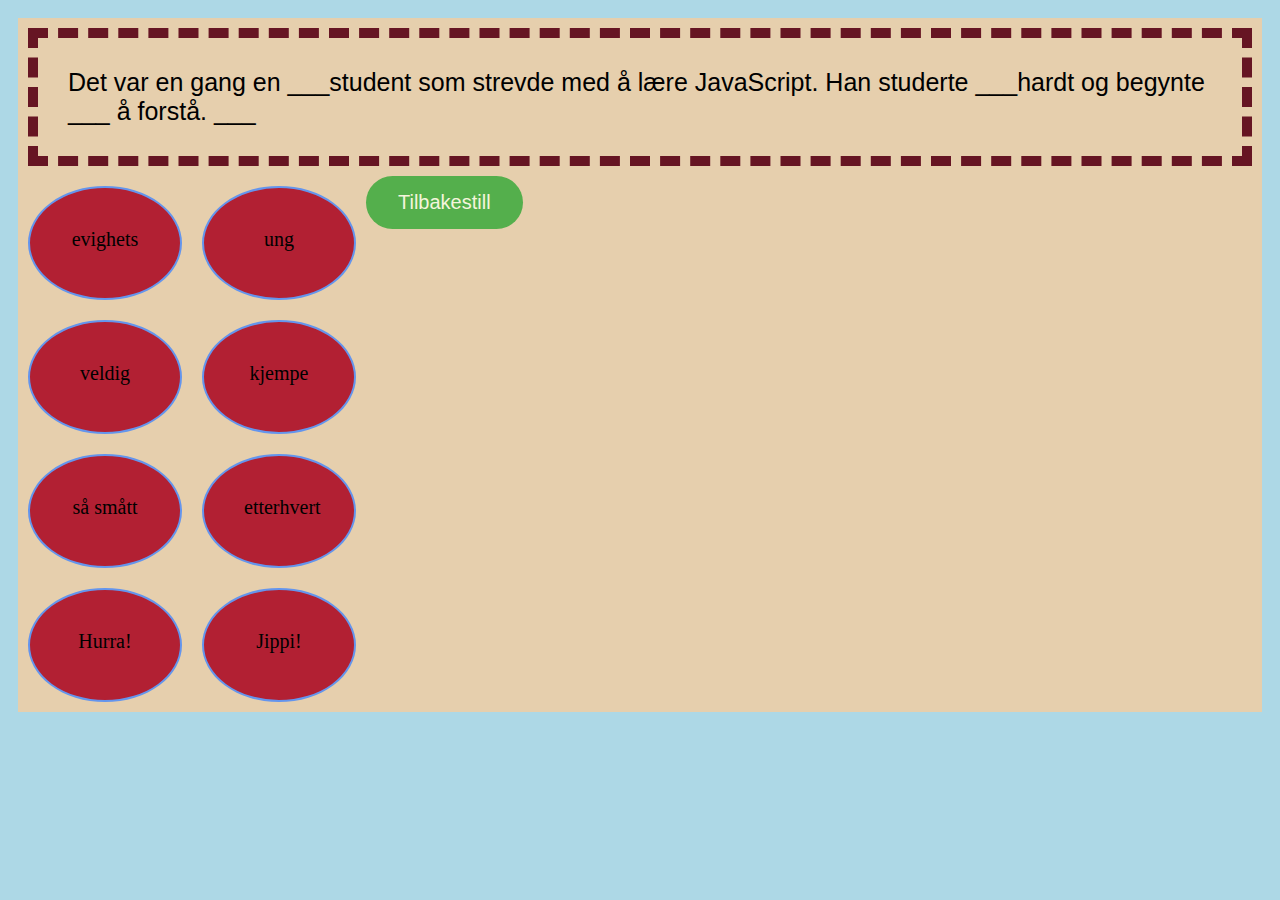
<file: Index.html>
<!DOCTYPE html>
<html lang="en">
<head>
    <meta charset="UTF-8">
    <title>Adjektivhistorie</title>
    <link rel="icon" type="image/x-icon" href="favicon.png">
    <style>
       
         html { background-color: lightblue;}

        div{
            float: left;
            margin: 10px;
            background-color: rgb(230, 207, 173);
            
        }

        .storyBox{
            border: 10px dashed rgb(102, 21, 35);
            padding: 30px;
            font-size: 25px;
            font-family:Verdana, Geneva, Tahoma, sans-serif;
            width: auto;
        }

        .startRow{
            clear:left;
        }

        .choiceBoxes{
            font-size: 20px;
            background-color:  rgb(178, 32, 51) ;
            border: 2px solid cornflowerblue;
            border-radius: 50%;
            padding: 40px;
            width: 70px;
            height: 30px;
            text-align:center;
        }

        .button {
            background-color: #54af4c; /*Green*/
            border: none;
            color: beige;
            padding: 15px 32px;
            border-radius: 78px;
            text-align: center;
            text-decoration: none;
            display: inline-block;
            font-size: 20px;
     }
    
    </style>
</head>
<body>

<div id="app"></div>
    


<script>

    //model

    //const tekst = buildStory - nope, don't need this
    let førsteOrd = "___";
    let andreOrd = "___";
    let thirdWord = "___";
    let fourthWord = "___";

    //view

    view()
    function view(){
        document.getElementById('app').innerHTML = /*HTML*/ `<div class="storyBox">Det var en gang en
            ${førsteOrd}student som strevde med å lære JavaScript. Han studerte ${andreOrd}hardt
            og begynte ${thirdWord} å forstå. ${fourthWord}</div>
<div class="startRow choiceBoxes"  onclick="velgFørsteord(this)">evighets</div> 
<div class="choiceBoxes"  onclick="velgFørsteord(this)">ung </div>

<div class="startRow choiceBoxes"  onclick="velgAndreord(this)">veldig </div> 
<div class="choiceBoxes"  onclick="velgAndreord(this)">kjempe</div>

<div class="startRow choiceBoxes"  onclick="velgTredjeord(this)">så smått</div> 
<div class="choiceBoxes"  onclick="velgTredjeord(this)">etterhvert</div>

<div class="startRow choiceBoxes"  onclick="velgFjerdeord(this)">Hurra!</div> 
<div class="choiceBoxes"  onclick="velgFjerdeord(this)">Jippi!</div>

<button class="button" onclick="location.reload()">Tilbakestill</button>
    `}

 

    //controller

   // function buildStory(){ --no, no need in MVC!!!!
   //     tekst.innerHTML = /*HTML*/ `
    //    Once, there was a ${firstWord} ${secondWord} that ${thirdWord} in the ${fourthWord} -
       // and great things happened. The End.
      //  `;

        // output.innerHTML = ' Once, there was a ' + firstWord + ' ' + secondWord + 
        //                    ' that ' + thirdWord + ' in the '+ fourthWord
        //                   +' - and great things happened. The End.';

    //}
    
    function velgFørsteord(valg){
        førsteOrd = valg.innerHTML;
        view(); 
    }    

    function velgAndreord(valg){
        andreOrd = valg.innerHTML;
        view(); 
    }

    function velgTredjeord(valg){
        thirdWord = valg.innerHTML;
        view(); 
    }

    function velgFjerdeord(valg){
        fourthWord = valg.innerHTML;
        view(); 
    }

    </script>
</body>
</html>
</file>
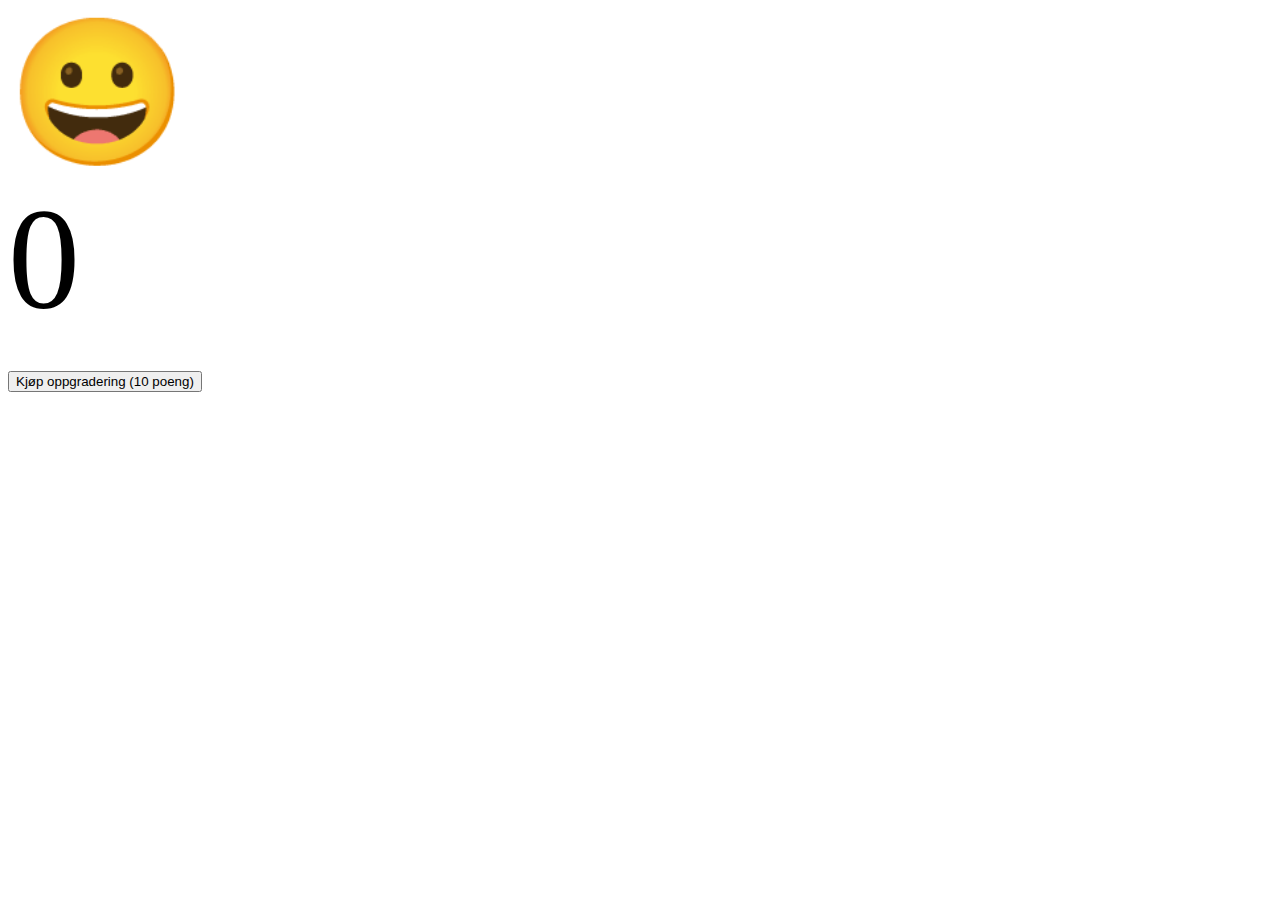
<file: Clicker game.html>
<!DOCTYPE html>
<html lang="en">

<head>
    <meta charset="utf-8" />
    <title></title>
    <style>
        div {
            font-size: 300%;
            user-select: none;
        }
    </style>
</head>

<body>
    <div id="app"></div>

    <script>
        // model
        var points = 0;
        var pointsPerClick = 1;
        var smileyIndex = 0;

        // controller
        function doClick() {
            points += pointsPerClick;
            smileyIndex = 1 - smileyIndex;
            updateView();
        }

        function buyUpgrade() {
            if (points < 10) return;
            points -= 10;
            pointsPerClick++;
            updateView();
        }


        // view
        updateView();
        function updateView() {
            var smiley = smileyIndex == 0 ? '😀' : '😁';
            document.getElementById('app').innerHTML = `
                <div id="image" onclick="doClick()">${smiley}</div>
                <div id="pointsInfo">${points}</div>
                <button onclick="buyUpgrade()">Kjøp oppgradering (10 poeng)</button>
            `;
        }

//Oppgaver: Lag en liten "jukseknapp" som både tidobler poengene dine og antall poeng
//per klikk. Endre updateView til å vise teksten "Du har jukset" hvis, og bare hvis, brukeren
//har jukset. (Hint: du trenger en ny variabel i modellen for å huske om brukeren har jukset eller ikke.)
    </script>
</body>

</html>
</file>
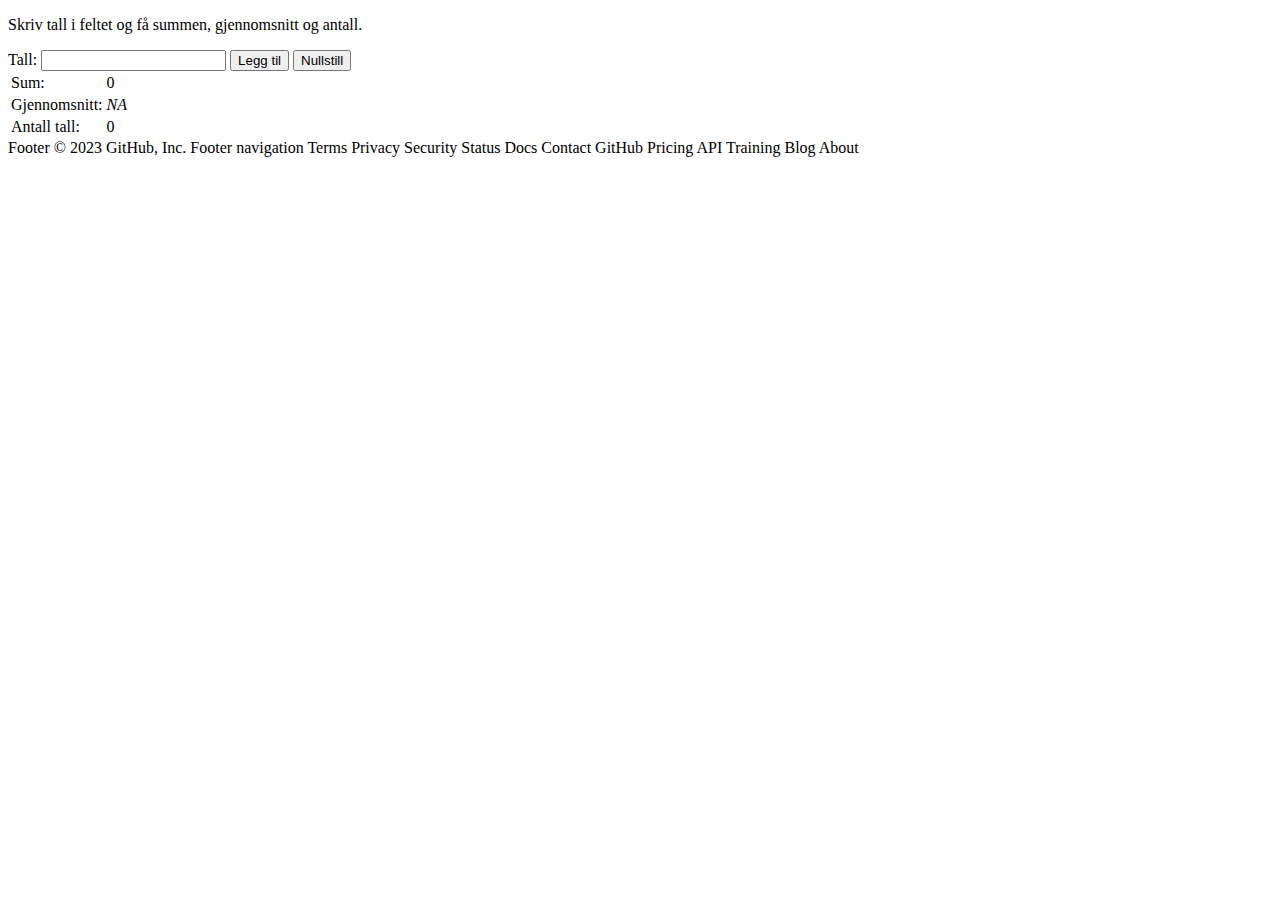
<file: Enkel statistikk LØSNING.html>
<!DOCTYPE html>

<html lang="en" xmlns="http://www.w3.org/1999/xhtml">
<head>
    <meta charset="utf-8" />
    <title></title>
</head>
<body>
    <div id="content"></div>
    <script>
        // model
        var sum = 0;
        var count = 0;
        var inputValue = '';

        // view
        show();
        function show() {
            document.getElementById('content').innerHTML = `
                <p>Skriv tall i feltet og få summen, gjennomsnitt og antall.</p>
                Tall: <input type="number" value="${inputValue}" oninput="inputValue = this.value">
                <button onclick="add()">Legg til</button>
                <button onclick="reset()">Nullstill</button>
                <table>
                    <tr><td>Sum:</td><td>${sum}</td></tr>
                    <tr><td>Gjennomsnitt:</td><td>${count == 0 ? '<i>NA</i>' : sum / count}</td></tr>
                    <tr><td>Antall tall:</td><td>${count}</td></tr>
                </table>
                `;
        }

        // controller
        function add() {
            let value = parseInt(inputValue);
            sum += value;
            count++;
            inputValue = '';
            show();
        }

        function reset() {
            sum = 0;
            count = 0;
            inputValue = '';
            show();
        }

    </script>
</body>
</html>
Footer
© 2023 GitHub, Inc.
Footer navigation
Terms
Privacy
Security
Status
Docs
Contact GitHub
Pricing
API
Training
Blog
About
</file>
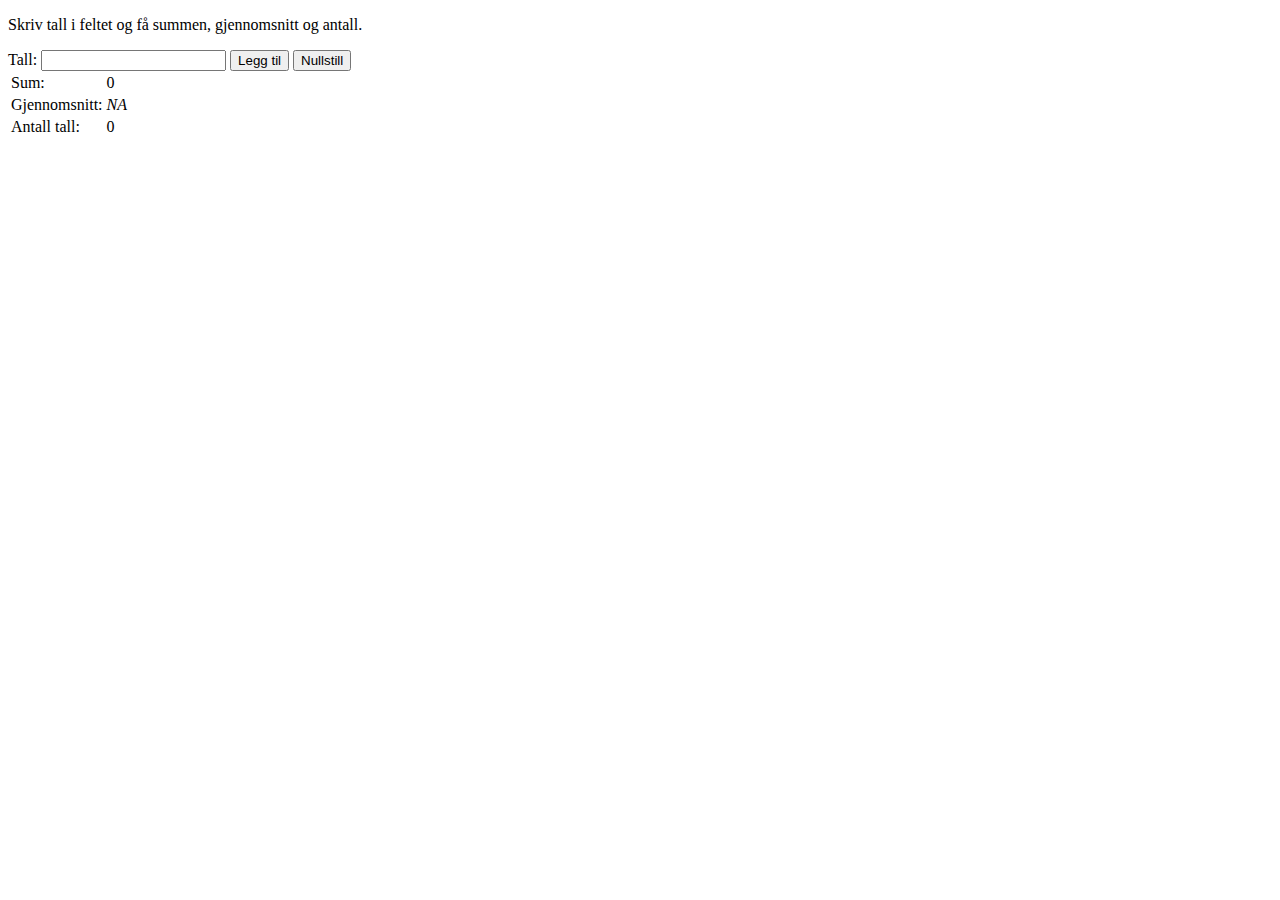
<file: Enkel statistikk.html>
<!DOCTYPE html>

<html lang="en" xmlns="http://www.w3.org/1999/xhtml">
<head>
    <meta charset="utf-8" />
    <title></title>
</head>
<body>
    <div id="content"></div>
    <script>
        // model
        var sum = 0;
        var count = 0;
        var inputValue = '';

        // view
        show();
        function show() {
            document.getElementById('content').innerHTML = /*HTML*/ `
                <p>Skriv tall i feltet og få summen, gjennomsnitt og antall.</p>
                Tall: <input type="number" value="${inputValue}" oninput="inputValue = this.valueAsNumber">
                <button onclick="add()">Legg til</button>
                <button onclick="reset()">Nullstill</button>
                <table>
                    <tr><td>Sum:</td><td>${sum}</td></tr>
                    <tr><td>Gjennomsnitt:</td><td>${count == 0 ? '<i>NA</i>' : sum / count}</td></tr>
                    <tr><td>Antall tall:</td><td>${count}</td></tr>
                </table>
                `;
        }

        // controller
        function add() {
            sum += +inputValue //The easiest way to produce a number from a string is to prepend it with +, but the "this.valueAsNumber" takes care of it as well
            count ++
            show();
        }


        function reset() {
            sum = '';
            count = '';
            inputValue = '';
            show();
        }

    </script>
</body>
</html>
</file>
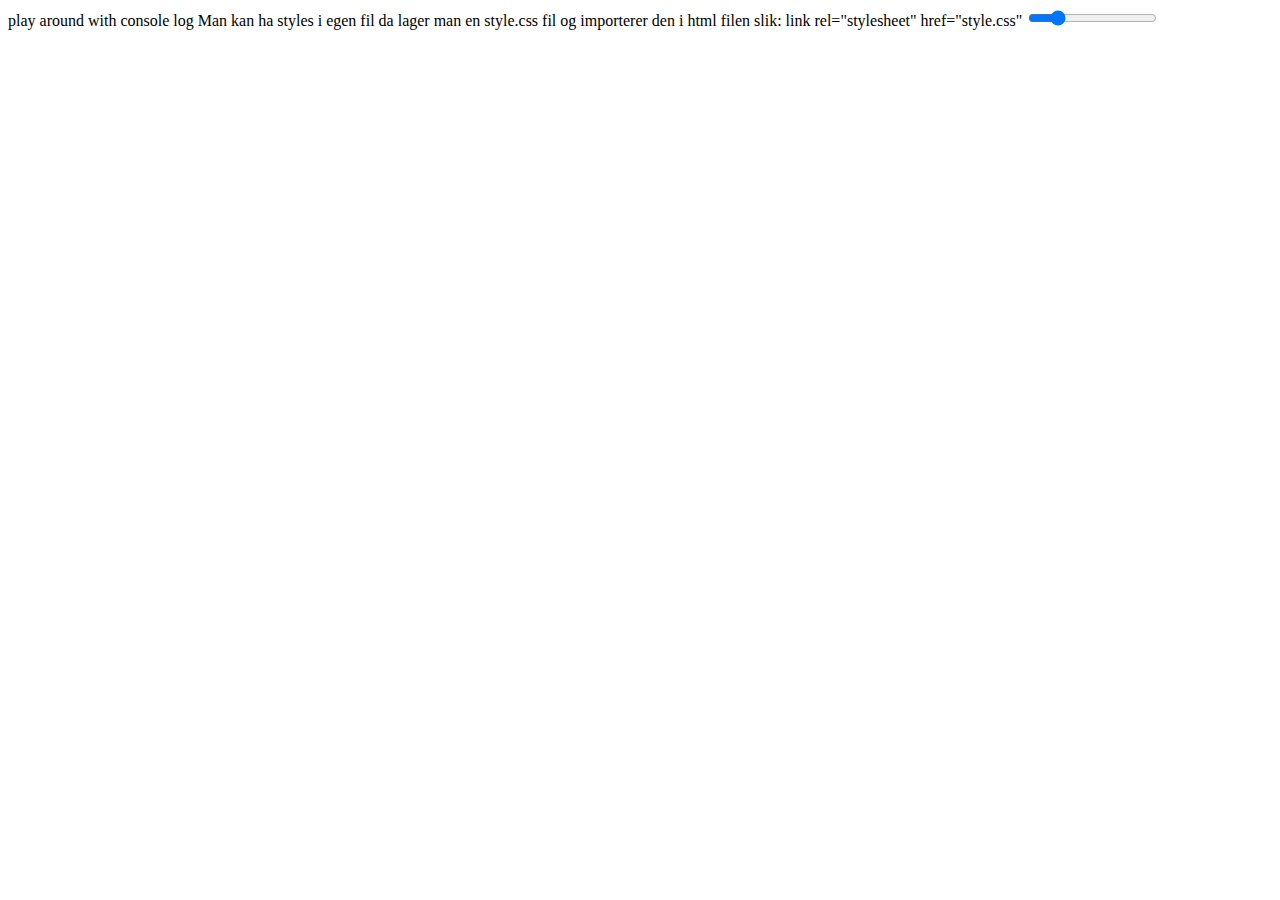
<file: Experimentswithconsolelog.html>
<!DOCTYPE html>
<html lang="en">
<head>
    <meta charset="UTF-8">
    <meta http-equiv="X-UA-Compatible" content="IE=edge">
    <meta name="viewport" content="width=device-width, initial-scale=1.0">
    <title>Document</title>
</head>
<body>
play around with console log
Man kan ha styles i egen fil da lager man en style.css fil og importerer den i html filen slik:
link rel="stylesheet" href="style.css"


<input
    id="ageInput"
    type="range"
    min="1"
    max="100"
    step="1"
    value="20"/>

<script>
// try out string operators!!!!
// https://www.youtube.com/watch?v=uli67N4Z03Y
var age = 44;
var info = "My name is Eivind and I am " + age + " years old " + 9 + "wordswordswords";
console.log(info)

function testExample(a) {

    var greeting = "Hi! My name is " + a;
    return greeting
}
console.log(testExample)

console.log(testExample('alternative name'))

var name = "EivindB"
</script>

</body>

</html>
</file>
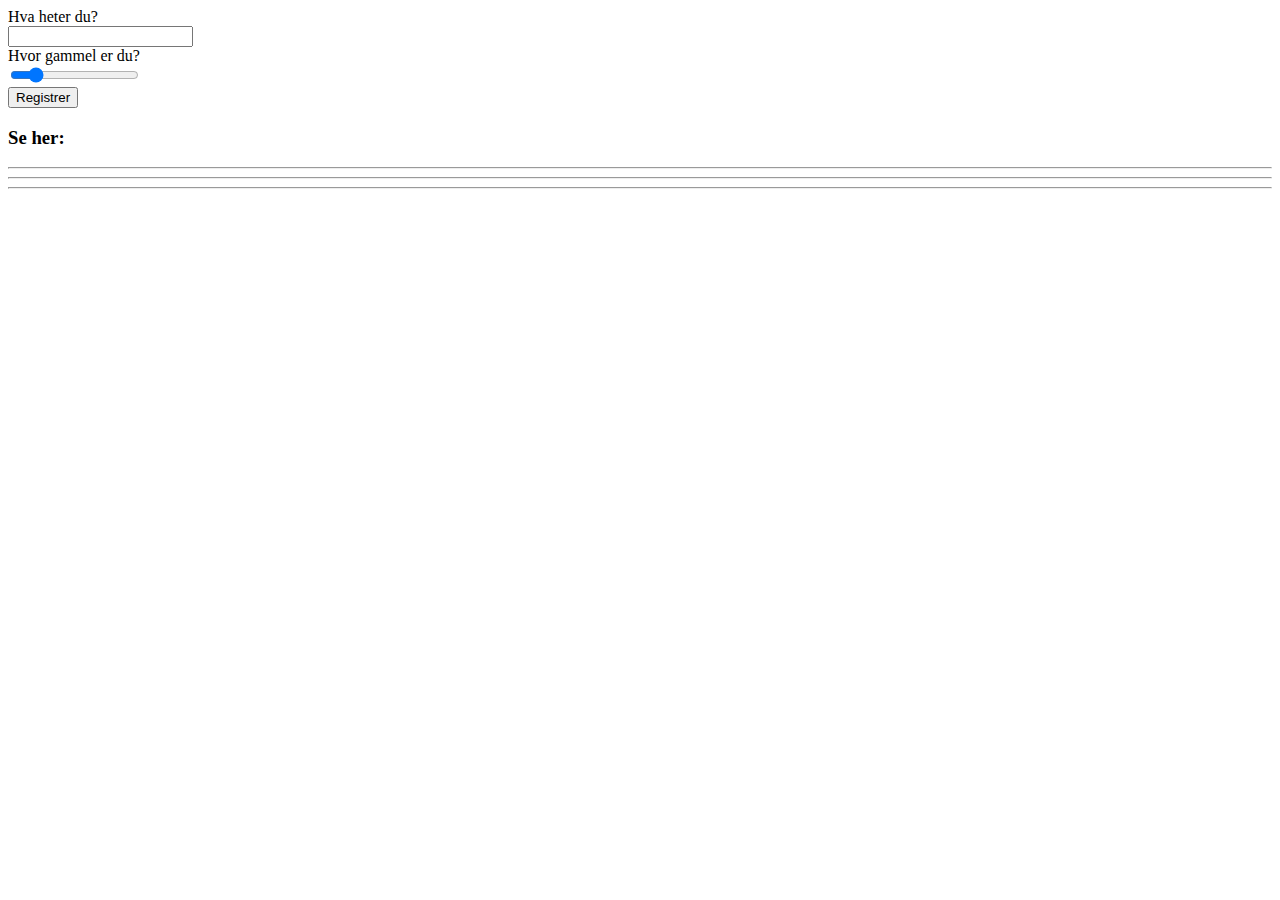
<file: HvorgammelerduutenMVC.html>
<!DOCTYPE html>
<html lang="en">

<head>
    <meta charset="utf-8" />
    <title></title>
</head>

<body>
    Hva heter du? <br/>
    <input 
        id="nameInput" 
        type="text" 
    />
    <br/>

    Hvor gammel er du? <br/>
    <input 
        id="ageInput" 
        type="range" 
        min="1" 
        max="120" 
        step="1" 
        value="20"
    /><br/>
    <button onclick="register()">Registrer</button>

    <h3>Se her:</h3>
    <hr/>
    <div id="nameOutput"></div> 
    <hr/>
    <div id="ageOutput"></div>
    <hr/>

    <script>
        function register(){
            var name = document.getElementById('nameInput').value;
            document.getElementById('nameOutput').innerHTML = `
                Hei ${name}!
                `;

            var age = document.getElementById('ageInput').value;
            document.getElementById('ageOutput').innerHTML = `
                Du er ${age} år gammel.
                `;
        }
    </script>
</body>

</html>
</file>
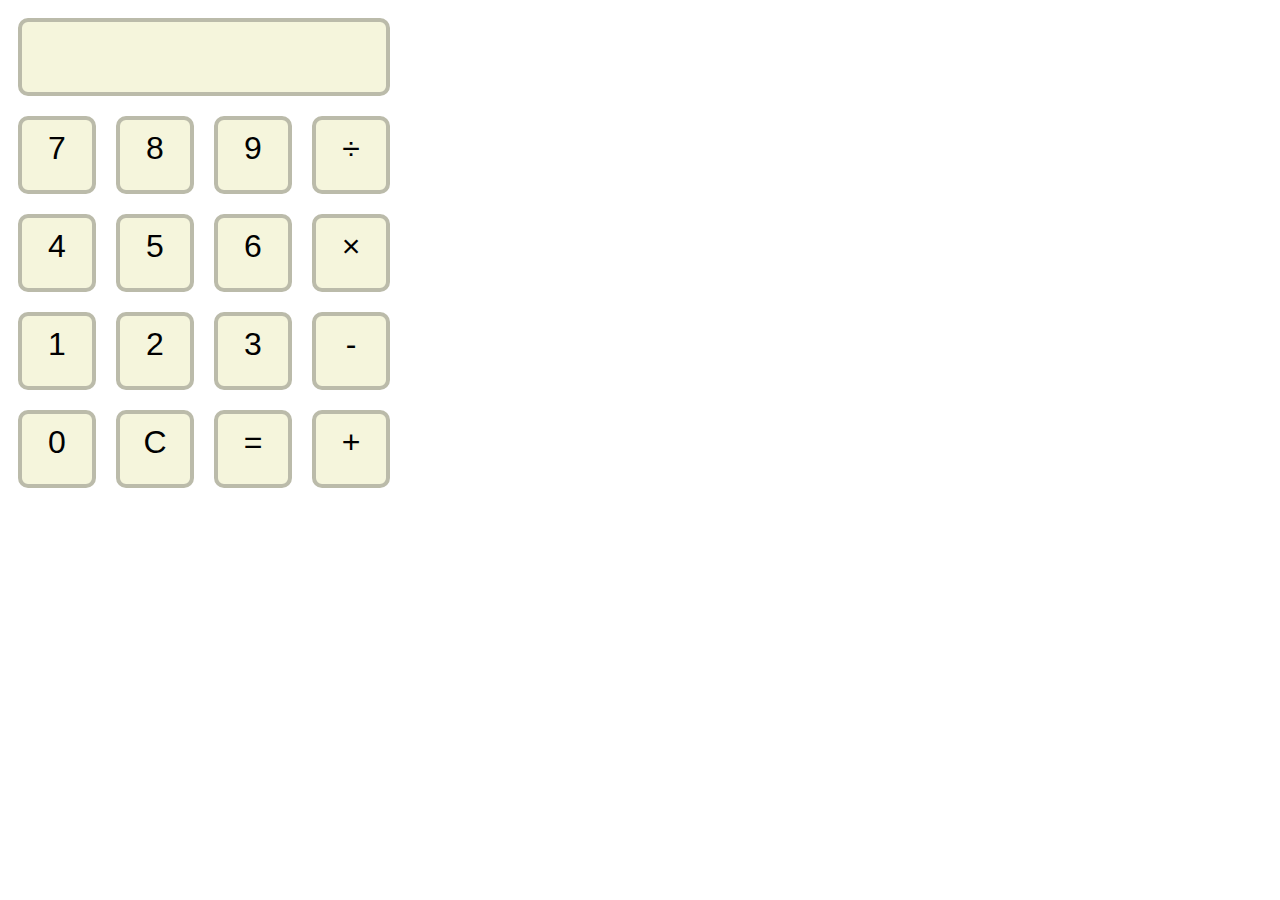
<file: Kalkulator.html>
﻿<!DOCTYPE html>

<html lang="en" xmlns="http://www.w3.org/1999/xhtml">
<head>
    <meta charset="utf-8" />
    <title>Kalkulator</title>
    <style type="text/css">
        div {
            float: left;
            background-color: beige;
            width: 50px;
            height: 50px;
            padding: 10px;
            margin: 10px;
            text-align: center;
            vertical-align: middle;
            font-family: helvetica;
            font-size: 200%;
            border: #bbbbaa solid 4px;
            border-radius: 10px;
        }

            div.resultBox {
                width: 344px;
                text-align: right;
            }

            div.firstInRow {
                clear: left;
            }
    </style>
</head>
<body>
    <div id="resultBox" class="resultBox" id="screen"></div>

    <div class="firstInRow" onclick="addCharacter(7)">7</div>
    <div onclick="addCharacter(8)">8</div>
    <div onclick="addCharacter(9)">9</div>
    <div onclick="addCharacter('÷')">÷</div>

    <div class="firstInRow" onclick="addCharacter(4)">4</div>
    <div onclick="addCharacter(5)">5</div>
    <div onclick="addCharacter(6)">6</div>
    <div onclick="addCharacter('×')">×</div>

    <div class="firstInRow" onclick="addCharacter(1)">1</div>
    <div onclick="addCharacter(2)">2</div>
    <div onclick="addCharacter(3)">3</div>
    <div onclick="addCharacter('-')">-</div>

    <div class="firstInRow" onclick="addCharacter(0)">0</div>
    <div onclick="clearResult();">C</div>
    <div onclick="calculate()">=</div>
    <div onclick="addCharacter('+')">+</div>

<script type="text/javascript">
    var resultBox = document.getElementById('resultBox');

    function addCharacter(x) {
        resultBox.innerHTML += x;
    }

    function calculate() {
        var calculation = resultBox
            .innerHTML
            .replace('×', '*')
            .replace('÷', '/');
        resultBox.innerHTML = eval(calculation);
    }
    function clearResult() {
        resultBox.innerHTML = '';
    }
</script>
</body>
</html>
</file>
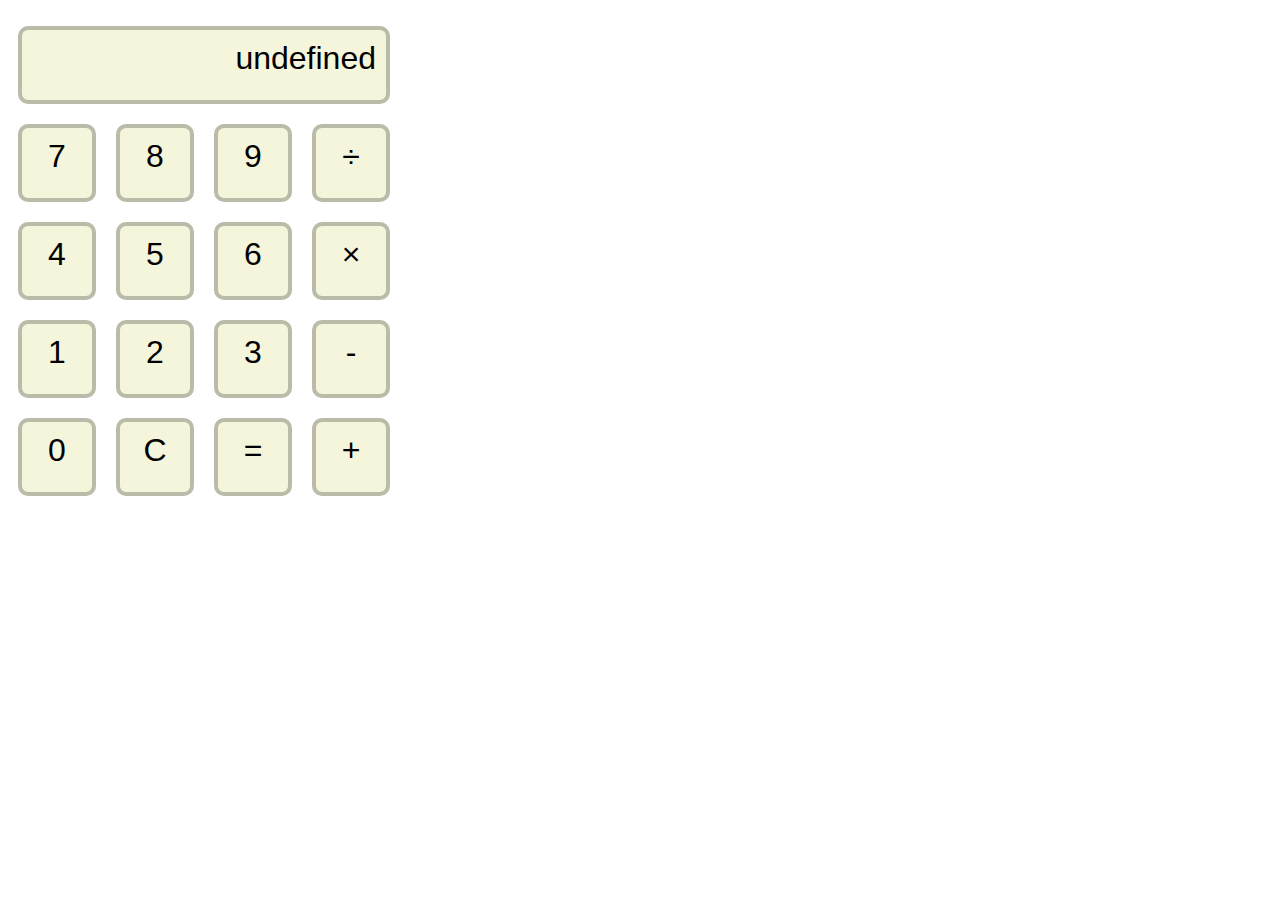
<file: KalkulatormedMVC.html>
﻿<!DOCTYPE html>

<html lang="en" xmlns="http://www.w3.org/1999/xhtml">
<head>
    <meta charset="utf-8" />
    <title>Kalkulator</title>
    <style type="text/css">
        div {
            float: left;
            background-color: beige;
            width: 50px;
            height: 50px;
            padding: 10px;
            margin: 10px;
            text-align: center;
            vertical-align: middle;
            font-family: helvetica;
            font-size: 200%;
            border: #bbbbaa solid 4px;
            border-radius: 10px;
        }

            div.resultBox {
                width: 344px;
                text-align: right;
            }

            div.firstInRow {
                clear: left;
            }
    </style>

</head>
<body>

<p id="app"></p>

<script type="text/javascript">

// model

let resutlBox = '';

//view

view();
function view(){
document.getElementById('app').innerHTML = /*HTML*/ `
<div class="resultBox"> ${resultBox}</div>

    <div class="firstInRow" onclick="addCharacter(7)">7</div>
    <div onclick="addCharacter(8)">8</div>
    <div onclick="addCharacter(9)">9</div>
    <div onclick="addCharacter('/')">÷</div>

    <div class="firstInRow" onclick="addCharacter(4)">4</div>
    <div onclick="addCharacter(5)">5</div>
    <div onclick="addCharacter(6)">6</div>
    <div onclick="addCharacter('*')">×</div>

    <div class="firstInRow" onclick="addCharacter(1)">1</div>
    <div onclick="addCharacter(2)">2</div>
    <div onclick="addCharacter(3)">3</div>
    <div onclick="addCharacter('-')">-</div>

    <div class="firstInRow" onclick="addCharacter(0)">0</div>
    <div onclick="clearResult();">C</div>
    <div onclick="calculate()">=</div>
    <div onclick="addCharacter('+')">+</div>`;
    }

// let html = ` <div class="resultBox"> ${resultBox}</div>
//             <div class="firstInRow" onclick="addCharacter(7)">7</div>
//             <div onclick="addCharacter(8)">8</div>
//             <div onclick="addCharacter(9)">9</div>
//             <div onclick="addCharacter('/')">/</div>
//             <div class="firstInRow" onclick="addCharacter(4)">4</div>
//             <div onclick="addCharacter(5)">5</div>
//             <div onclick="addCharacter(6)">6</div>
//             <div onclick="addCharacter('*')">*</div>
//             <div class="firstInRow" onclick="addCharacter(1)">1</div>
//             <div onclick="addCharacter(2)">2</div>
//             <div onclick="addCharacter(3)">3</div>
//             <div onclick="addCharacter('-')">-</div>
//             <div class="firstInRow" onclick="addCharacter(0)">0</div>
//             <div onclick="clearResult();">C</div>
//             <div onclick="calculate()">=</div>
//             <div onclick="addCharacter('+')">+</div>
//                 `


//controller

var resultBox = document.getElementById('resultBox');

    function addCharacter(x) {
        resultBox += x;
        view();
    }

    function calculate() {
        var calculation = resultBox
        //    .replace('×', '*')
        //    .replace('÷', '/');
        resultBox = eval(calculation);
        view();
    }
    function clearResult() {
        resultBox = '';
        view();
    }

    // function addCharacter(x) {
    //     resultBox += x;
    //     view();
    // }

    // function calculate() {
    //     var calculation = resultBox
    //     resultBox = eval(calculation);
    //     view();
    // }
    // function clearResult() {
    //     resultBox = '';
    //     view();
</script>
</body>
</html>
</file>
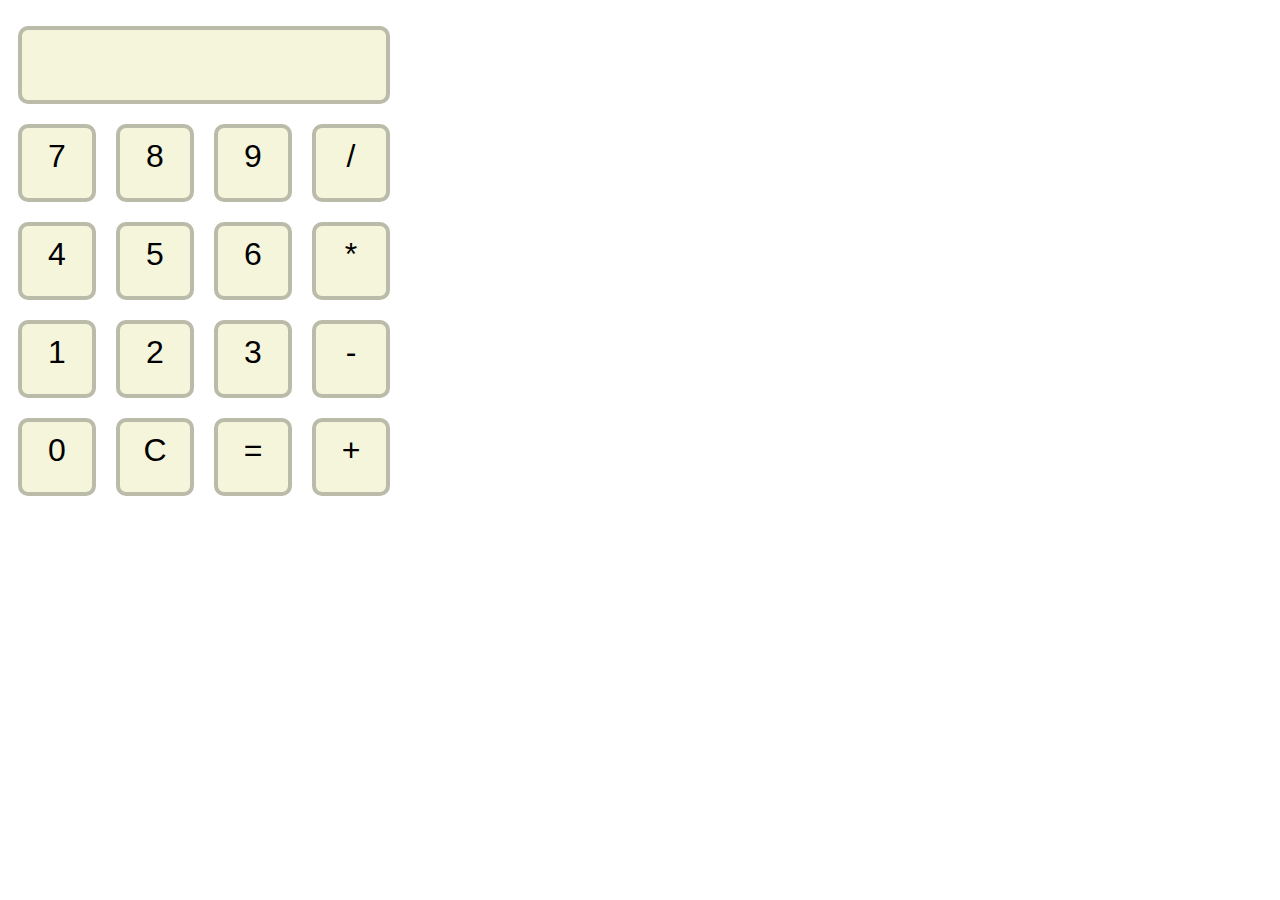
<file: KalkulatormedMVClkøsningsforslag.html>
﻿<!DOCTYPE html>

<html lang="en" xmlns="http://www.w3.org/1999/xhtml">
<head>
    <meta charset="utf-8" />
    <title>Kalkulator</title>
    <style type="text/css">
        div {
            float: left;
            background-color: beige;
            width: 50px;
            height: 50px;
            padding: 10px;
            margin: 10px;
            text-align: center;
            vertical-align: middle;
            font-family: helvetica;
            font-size: 200%;
            border: #bbbbaa solid 4px;
            border-radius: 10px;
        }

            div.resultBox {
                width: 344px;
                text-align: right;
            }

            div.firstInRow {
                clear: left;
            }
    </style>
</head>
<body>
    <p id="app"></p>
   
<script type="text/javascript">

    //model 
    let resultBox = '';

    //view 
    view()
    function view(){

   let html = ` <div class="resultBox"> ${resultBox}</div>
            <div class="firstInRow" onclick="addCharacter(7)">7</div>
            <div onclick="addCharacter(8)">8</div>
            <div onclick="addCharacter(9)">9</div>
            <div onclick="addCharacter('/')">/</div>
            <div class="firstInRow" onclick="addCharacter(4)">4</div>
            <div onclick="addCharacter(5)">5</div>
            <div onclick="addCharacter(6)">6</div>
            <div onclick="addCharacter('*')">*</div>
            <div class="firstInRow" onclick="addCharacter(1)">1</div>
            <div onclick="addCharacter(2)">2</div>
            <div onclick="addCharacter(3)">3</div>
            <div onclick="addCharacter('-')">-</div>
            <div class="firstInRow" onclick="addCharacter(0)">0</div>
            <div onclick="clearResult();">C</div>
            <div onclick="calculate()">=</div>
            <div onclick="addCharacter('+')">+</div>
                `
    document.getElementById('app').innerHTML = html;
    }

    //controller



    function addCharacter(x) {
        resultBox += x;
        view();
    }

    function calculate() {
        var calculation = resultBox
        resultBox = eval(calculation);
        view();
    }
    function clearResult() {
        resultBox = '';
        view();
    }
</script>
</body>
</html>
</file>
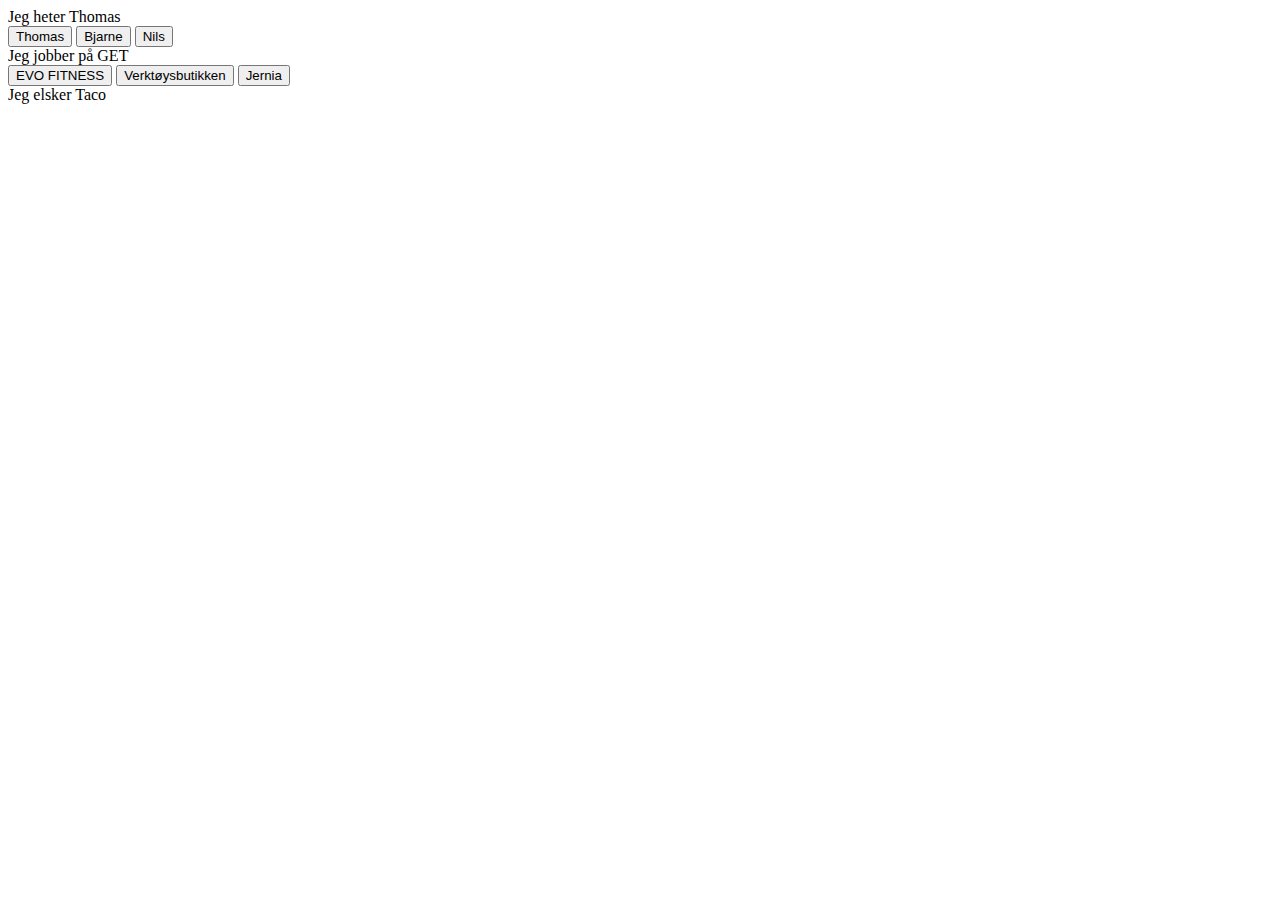
<file: Kodetime3.html>
<!DOCTYPE html>
<html lang="en">
<head>
    <meta charset="UTF-8">
    <meta http-equiv="X-UA-Compatible" content="IE=edge">
    <meta name="viewport" content="width=device-width, initial-scale=1.0">
    <title>Document</title>
</head>
<body>
 <div id="nameDiv"> </div>
 <button onclick="changeName('Thomas')">Thomas</button>
 <button onclick="changeName('Bjarne')">Bjarne</button>
 <button onclick="changeName('Nils')">Nils</button>

 <div id="workDiv">Jeg jobber på </div>
 <button onclick="changeWorkPlace(this)">EVO FITNESS</button> 
 <button onclick="changeWorkPlace(this)">Verktøysbutikken</button>
 <button onclick="changeWorkPlace(this)">Jernia</button>

 <div id="tacoDiv">Jeg elsker </div>

 <script>
    let name = "Thomas";
    let workPlace = "GET";
    let favoriteFood = "Taco";

    updateInfo() 
  
    function changeWorkPlace(buttonClicked){
        console.log('her er verdien på variabelen: ' + buttonClicked)
        console.log('her er innerhtml på knappen jeg har trykt på: ' + buttonClicked.innerHTML)
        workPlace = buttonClicked.innerHTML
        updateInfo();
    }

    function changeName(nameToChangeTo){
        console.log(nameToChangeTo)
        name = nameToChangeTo;
        updateInfo()
    }
    function updateInfo(){
        document.getElementById('nameDiv').innerHTML = `Jeg heter ${name}`;
        document.getElementById('workDiv').innerHTML = `Jeg jobber på ${workPlace}`;
        document.getElementById('tacoDiv').innerHTML += favoriteFood;
    }
 </script>
</body>
</html>
</file>
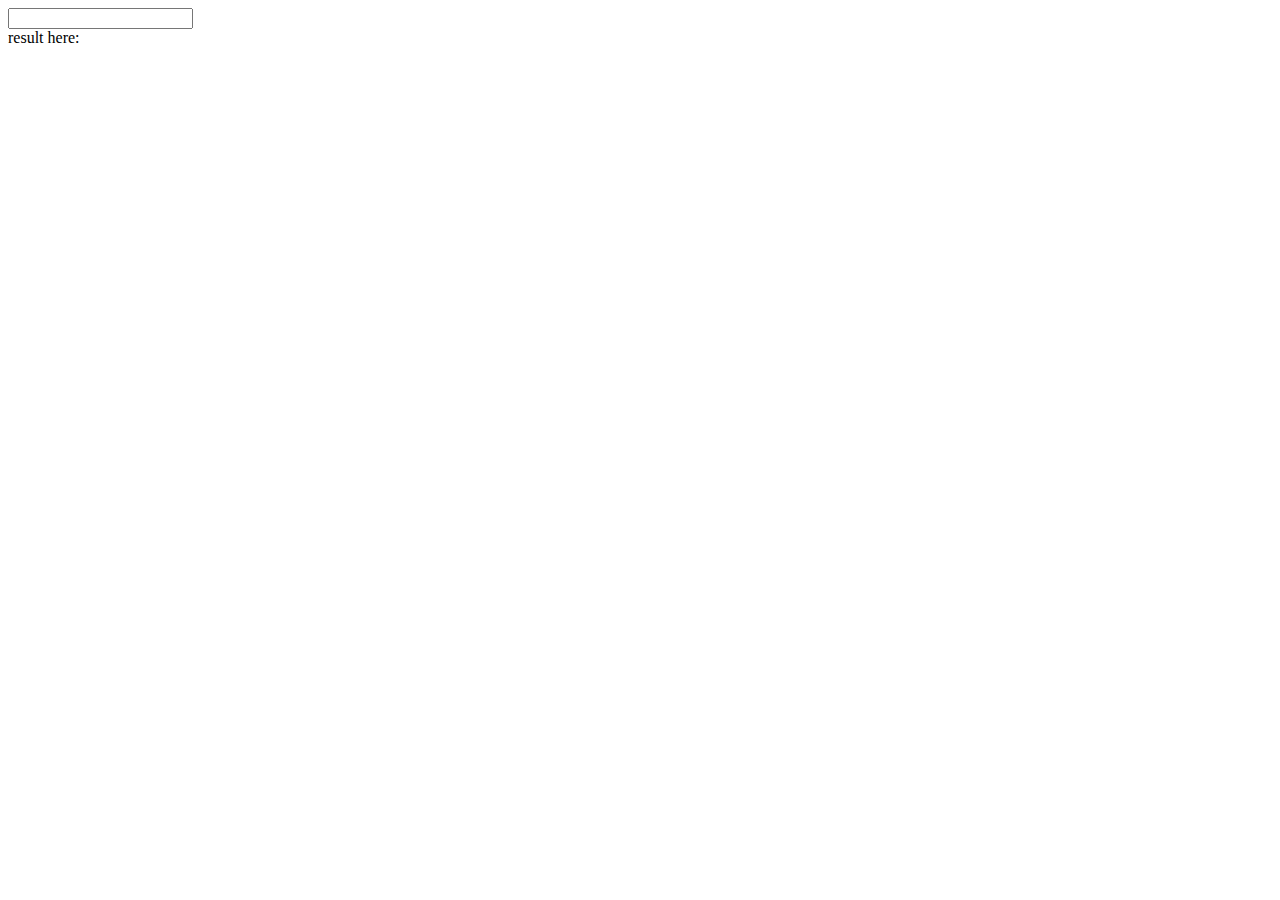
<file: Kodetime4 - sarkasmedetektor.html>
<!DOCTYPE html>
<html lang="en">
<head>
    <meta charset="UTF-8">
    <meta http-equiv="X-UA-Compatible" content="IE=edge">
    <meta name="viewport" content="width=device-width, initial-scale=1.0">
    <title>Document</title>
</head>
<body>
    <input id="textinput" type="text" onchange="updateText()"> 
    <div id="result">result here: </div>
    <script>
        //onchange - trigger funksjonen kun på enter
        //oninput - trigger funksjonen for hvert tegn man skriver inn

        // M - Model (dataene våre / variabler)
        let text;
        let output;
        // V - View (det vi ser på skjermen)
        function updateView(){
            document.getElementById('result').innerHTML = output;
        }

        // C - Controller (det som endrer datane våre)

        function updateText(){
          text = document.getElementById('textinput').value;
          checkIfIncludesSarcasm(text) // PAUSE TIL 13.11
        }
        function checkIfIncludesSarcasm(textToCheck){
            //hvis textToCheck inneholder stringen (...) 
            // - så skal man gjøre noe i if klammene 
            let includesSarcasm = textToCheck.includes('...');
            console.log(includesSarcasm)
            if(includesSarcasm == true){
                // dersom includesSarcasm = true kommer vi hit
                output = 'Sarcasm detected!'
            }
            else{
                // dersom includesSarcasm = false kommer vi hit
                output = 'No sarcasm detected!'
            }
            
        }
        
    </script>
</body>
</html>
</file>
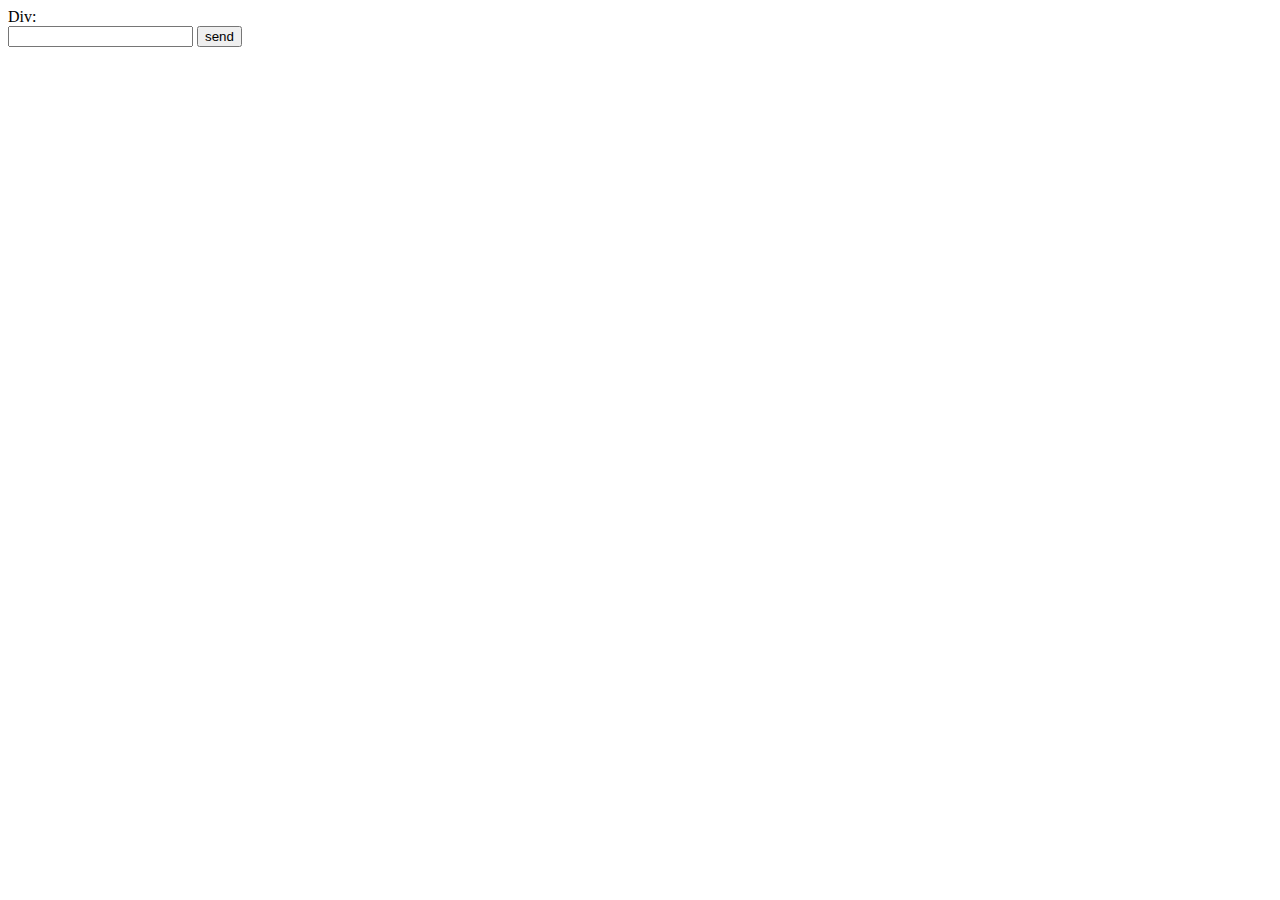
<file: My first MVC.html>
<!DOCTYPE html>
<html lang="en">
<head>
    <meta charset="UTF-8">
    <meta http-equiv="X-UA-Compatible" content="IE=edge">
    <meta name="viewport" content="width=device-width, initial-scale=1.0">
    <title>Document</title>
</head>
<body>

<div id="app"></div>




<script>
   // var txtValue = document.getElementById('textValue');

    function showText(){

        document.getElementById('app').innerHTML = txtValue.value;

    }
    //model
    let textValue = '';
    var output = '';

   //view
        view();

    function view(){
        document.getElementById('app').innerHTML = /*HTML*/`
        <div>Div: ${output}</div>
        <input  type="text" oninput="textValue = this.value">
        <button onclick="showText()">send</button>
        `
    }
    //controller

    function showText(){
        output += textValue;
        view();
    }

</script>

</body>
</html>
</file>
